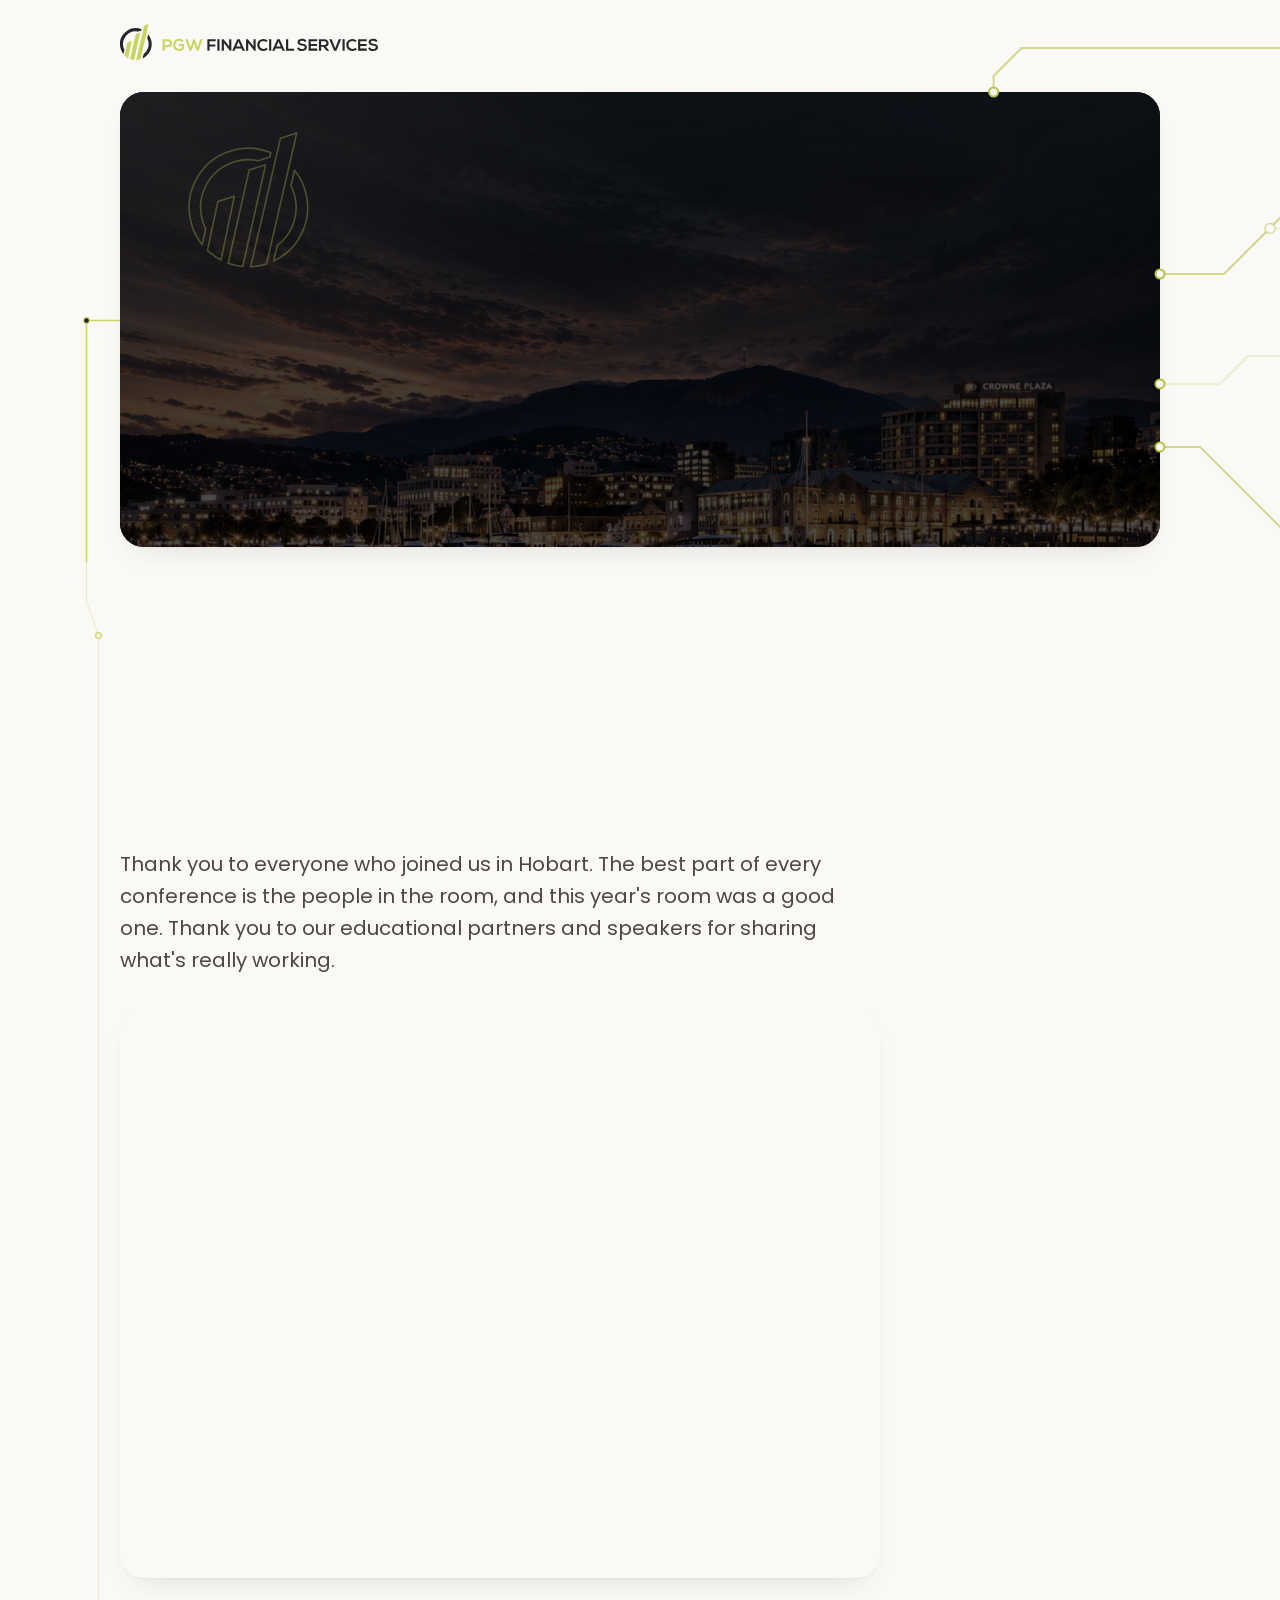
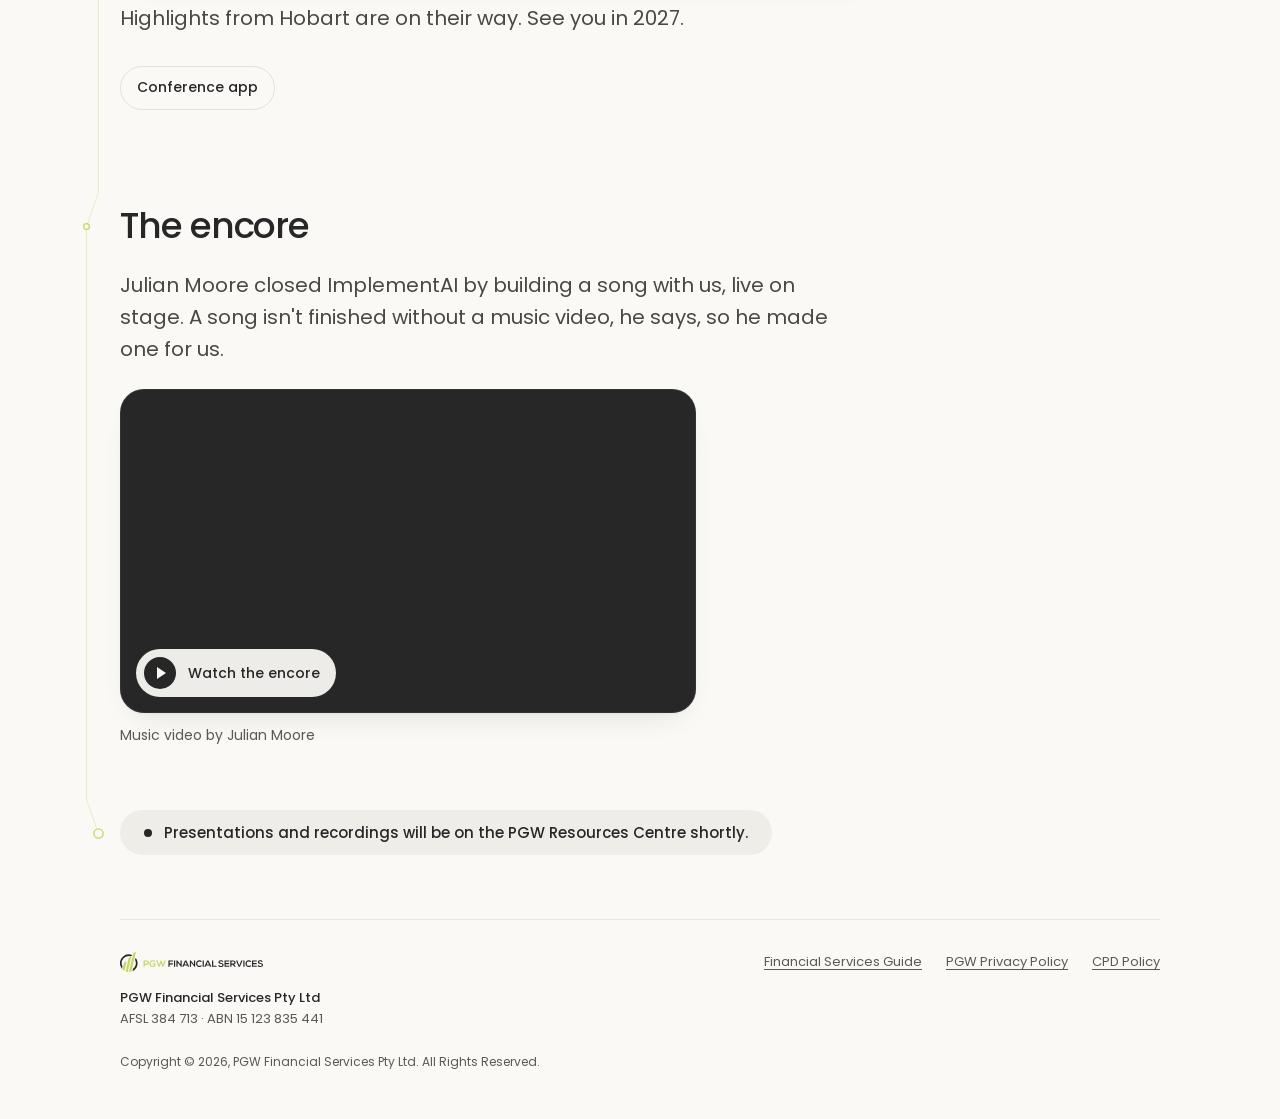
<file: index.html>
<!doctype html>
<html lang="en-AU">
<head>
<meta charset="utf-8">
<meta name="viewport" content="width=device-width, initial-scale=1">
<!-- Security (spec §10.1). GitHub Pages cannot send headers, so the policy rides in meta tags. It allows ONLY what the
     page uses: our own files; the app's origin (its data module, partner logos, speaker photos); YouTube's poster
     images; and the two tap-to-load frames (the trailer on youtube-nocookie, the venue map on Google Maps).
     No inline script anywhere (no 'unsafe-inline'). Fonts are self-hosted, so no Google host appears before a tap.
     ⚠ frame-ancestors is ignored in a meta tag, so framing cannot be refused on Pages (spec §10.1 item 2: accepted). -->
<meta http-equiv="Content-Security-Policy" content="default-src 'self'; script-src 'self' https://app.pgwconference.com.au; style-src 'self'; img-src 'self' https://app.pgwconference.com.au https://i.ytimg.com; font-src 'self'; media-src 'self'; connect-src 'self' https://app.pgwconference.com.au; frame-src https://www.youtube-nocookie.com https://www.google.com; object-src 'none'; base-uri 'self'; form-action 'none'">
<meta name="referrer" content="strict-origin-when-cross-origin">
<!-- skin:head — stamped from skin/2026.js by build/tools/gen_skin.py. Static on purpose: scrapers and crawlers do not run JS. -->
<title>ImplementAI 2026 · PGW National Conference</title>
<meta name="description" content="29–30 October · Hobart">
<meta property="og:title" content="ImplementAI 2026 · PGW National Conference">
<meta property="og:description" content="29–30 October · Hobart">
<meta property="og:image" content="https://pgwconference.com.au/img/og-1200x630.jpg">
<meta property="og:url" content="https://pgwconference.com.au/">
<meta name="twitter:card" content="summary_large_image">
<!-- /skin:head -->
<link rel="icon" type="image/svg+xml" href="img/favicon.svg">
<link rel="stylesheet" href="css/fonts.css">
<link rel="stylesheet" href="css/base.css">
<link rel="stylesheet" href="css/screen.css">
<link rel="stylesheet" href="css/landing.css">
<link rel="stylesheet" href="css/flair.css">
<script src="js/head.js"></script>
<script type="module" src="js/main.js"></script>
</head>
<body>
<!-- skin:gate — the gate screen (spec §5.20), stamped by gen_skin.py ONLY while skin.gate is true. Static, so it shows without JS. -->
<!-- /skin:gate -->
<!-- skin:noscript — without JavaScript (and only when ungated): the text title on charcoal (spec §5.13). Stamped by gen_skin.py. -->
<noscript><div class="screen-dark"><header class="screen-top wrap"><img class="screen-logo" src="img/logo-white.svg" alt="PGW" width="186" height="26"></header><main class="screen-main screen-words"><p class="eyebrow">PGW National Conference 2026</p><h1 class="screen-h">ImplementAI<br>2026</h1></main></div></noscript>
<!-- /skin:noscript -->
<!--
  PGW shell. The page lives in the <template> below and is NOT in the document until js/main.js mounts it: after the
  gate opens (spec §2.6: "the page beneath renders only after unlock"), or at once when the skin has gate: false.
  Every section is present in the template; main.js removes the ones the current state does not show (spec §2.4)
  and fills every word from skin/2026.js. App links are CREATED by script only when appOpen is true: there is no
  app link in this markup, hidden or otherwise (spec §9).
-->
<template id="shell">
  <!-- ===== THE LOAD-IN (spec §5.13): full-screen charcoal, the title sequence, the top bar, the hero words ===== -->
  <section class="loadin" data-section="loadin" aria-labelledby="hero-h">
    <div class="loadin-frame">
      <img class="loadin-still" alt="" decoding="async" data-slot="still">
      <!-- No autoplay attribute: js/loadin.js adds the sources and starts it, never under reduced motion. Silent, always. -->
      <video class="loadin-film" muted playsinline preload="auto" aria-hidden="true" tabindex="-1" data-slot="film"></video>
      <span class="po-line" aria-hidden="true"></span>
      <div class="wrap loadin-in">
        <header class="top top--dark">
          <img class="logo" src="img/logo-white.svg" alt="PGW" width="186" height="26">
          <div data-slot="topbar-app"></div>
        </header>
        <div class="loadin-words" data-slot="words">
          <div class="motif" data-slot="motif"></div>
          <p class="eyebrow" data-text="heroEyebrow"></p>
          <h1 id="hero-h"><span data-text="title.lead"></span><span class="ai" data-text="title.mark"></span><br><span class="year" data-text="title.year"></span></h1>
          <p class="when" data-slot="when"></p>
          <p class="tagline" data-slot="tagline"></p>
        </div>
      </div>
    </div>
    <!-- THE PINNED FOOT: outside the clipped frame, so the pull-back can never slice it. -->
    <div class="loadin-foot wrap" data-slot="foot">
      <a class="cue" href="#monitor" data-text="loadin.scroll"></a>
      <button class="film-ctl" type="button" data-slot="film-ctl" hidden></button>
    </div>
  </section>

  <div class="page" id="page">
    <!-- WRAPPED only: the plain top bar on paper, logo only (spec §2.4). -->
    <div class="wrap" data-section="topbar-wrapped">
      <header class="top"><img class="logo" src="img/logo-base.svg" alt="PGW" width="186" height="26"></header>
    </div>

    <!-- WRAPPED only: THE HERO WINDOW (spec §5.9b), a window onto Hobart at dusk where the PGW mark powers on. The trace's first
         node (§5.15): the power lead enters its left edge. The markup is the END state (full-brightness image, filled mark);
         js/flair.js adds the unpowered classes. The alt is filled from the skin (copy.wrappedFlair.heroAlt), never typed here. -->
    <div class="wrap" data-section="hero-wrapped">
      <figure class="whero" data-node>
        <div class="whero-win">
          <img class="whero-img" src="img/hobart-2000.jpg" srcset="img/hobart-1000.jpg 1000w, img/hobart-2000.jpg 2000w"
               sizes="(min-width: 1120px) 1040px, calc(100vw - 40px)" width="1920" height="1080" decoding="async" data-alt="wrappedFlair.heroAlt">
          <div class="whero-veil"></div>
            <!-- The PGW mark: the awards deck's svg.mark (ceremony.html, viewBox 0 0 622.2 630.1), its four d values copied by script,
                 never redrawn. Drawn twice: the OUTLINE copy (the unpowered look) and the FILLED copy; then the paper dash for the ring. -->
            <svg class="whero-mark" viewBox="0 0 622.2 630.1" aria-hidden="true" focusable="false">
              <g class="outline">
                <path class="ring" d="M46.82 435.66 C57.66 469.68 74.43 500.16 95.59 526.36 L111.59 451.40 C106.48 441.17 102.05 430.44 98.47 419.20 C60.74 300.73 126.19 174.09 244.67 136.35 C282.90 124.17 321.96 122.77 358.62 130.41 L413.55 112.91 L418.36 92.19 C359.90 68.33 293.08 64.04 228.21 84.70 C81.21 131.52 0.00 288.65 46.82 435.66 M448.69 530.58 C522.80 474.62 557.31 376.05 527.52 282.54 C523.76 270.73 519.09 259.46 513.65 248.76 L530.52 175.55 C551.63 201.72 568.35 232.13 579.17 266.09 C622.24 401.30 556.98 545.08 431.83 603.71 L448.69 530.58"/>
                <path class="bar b0" d="M120.03 552.92 L169.17 322.67 L246.65 297.99 L183.75 598.51 C160.58 586.42 139.09 571.10 120.03 552.92"/>
                <path class="bar b1" d="M286.31 629.00 L393.95 150.06 L316.47 174.74 L217.86 613.52 C239.79 621.48 262.78 626.73 286.31 629.00"/>
                <path class="bar b2" d="M398.60 616.77 L540.78 0.00 L464.33 24.35 L323.74 630.07 C348.33 629.11 373.19 624.88 397.78 617.04 C398.06 616.96 398.33 616.86 398.60 616.77"/>
              </g>
              <g class="fill glow">
                <path class="ring" d="M46.82 435.66 C57.66 469.68 74.43 500.16 95.59 526.36 L111.59 451.40 C106.48 441.17 102.05 430.44 98.47 419.20 C60.74 300.73 126.19 174.09 244.67 136.35 C282.90 124.17 321.96 122.77 358.62 130.41 L413.55 112.91 L418.36 92.19 C359.90 68.33 293.08 64.04 228.21 84.70 C81.21 131.52 0.00 288.65 46.82 435.66 M448.69 530.58 C522.80 474.62 557.31 376.05 527.52 282.54 C523.76 270.73 519.09 259.46 513.65 248.76 L530.52 175.55 C551.63 201.72 568.35 232.13 579.17 266.09 C622.24 401.30 556.98 545.08 431.83 603.71 L448.69 530.58"/>
                <path class="bar b0" d="M120.03 552.92 L169.17 322.67 L246.65 297.99 L183.75 598.51 C160.58 586.42 139.09 571.10 120.03 552.92"/>
                <path class="bar b1" d="M286.31 629.00 L393.95 150.06 L316.47 174.74 L217.86 613.52 C239.79 621.48 262.78 626.73 286.31 629.00"/>
                <path class="bar b2" d="M398.60 616.77 L540.78 0.00 L464.33 24.35 L323.74 630.07 C348.33 629.11 373.19 624.88 397.78 617.04 C398.06 616.96 398.33 616.86 398.60 616.77"/>
              </g>
              <path class="run" pathLength="100" d="M46.82 435.66 C57.66 469.68 74.43 500.16 95.59 526.36 L111.59 451.40 C106.48 441.17 102.05 430.44 98.47 419.20 C60.74 300.73 126.19 174.09 244.67 136.35 C282.90 124.17 321.96 122.77 358.62 130.41 L413.55 112.91 L418.36 92.19 C359.90 68.33 293.08 64.04 228.21 84.70 C81.21 131.52 0.00 288.65 46.82 435.66 M448.69 530.58 C522.80 474.62 557.31 376.05 527.52 282.54 C523.76 270.73 519.09 259.46 513.65 248.76 L530.52 175.55 C551.63 201.72 568.35 232.13 579.17 266.09 C622.24 401.30 556.98 545.08 431.83 603.71 L448.69 530.58"/>
            </svg>
        </div>
      </figure>
    </div>

    <main>
      <!-- ===== WRAPPED: the holding page's wrap block (spec §5.9) ===== -->
      <section class="wrapblock wrap" data-section="wrap" aria-labelledby="wrap-h" data-node>
        <p class="eyebrow" data-text="wrap.eyebrow"></p>
        <h1 class="wrap-h" id="wrap-h" data-slot="wrap-headline"></h1>
        <p class="wrap-p" data-text="wrap.thanks"></p>
        <!-- The crew photo (spec §5.9c): Johnny's photo from the Mustique cruise, after the thanks, before the V1/V2 line. No caption. -->
        <figure class="wcrew">
          <img src="img/cruise-1600.jpg" srcset="img/cruise-800.jpg 800w, img/cruise-1600.jpg 1600w" sizes="(min-width: 900px) 760px, calc(100vw - 40px)"
               width="1600" height="1200" loading="lazy" decoding="async" data-alt="wrappedFlair.crewAlt">
        </figure>
        <div data-slot="wrap-close"></div>
        <div class="wrap-action" data-slot="wrap-app"></div>
      </section>

      <!-- ===== WRAPPED: the encore (spec §5.9a), AFTER the whole wrap block, never inside it. Removed when encoreVideo is empty. ===== -->
      <section class="encore wrap" data-section="encore" aria-labelledby="encore-h" data-node>
        <h2 class="h" id="encore-h" data-text="encore.heading" data-anchor></h2>
        <p class="wrap-p" data-text="encore.line"></p>
        <div data-slot="encore-card"></div>
        <p class="encore-credit" data-slot="encore-credit"></p>
      </section>

      <!-- ===== THE MONITOR (spec §5.14): trailer + countdown in one charcoal card. The trace's first node. ===== -->
      <div class="wrap" data-section="monitor">
        <div class="monitor rv" id="monitor" data-node>
          <div class="monitor-screen">
            <div data-slot="trailer"></div>
            <div class="countdown" data-slot="countdown"></div>
          </div>
        </div>
      </div>

      <!-- ===== THE ACTION (spec §2.3 B), directly under the monitor ===== -->
      <div class="wrap action" data-section="action" data-slot="action"></div>

      <!-- ===== INTRO: the group photo + the three locked paragraphs (spec §5.5) ===== -->
      <section class="s intro-s wrap rv" data-section="intro" aria-labelledby="intro-open">
        <figure class="photos">
          <div class="ph-frame">
            <img class="ph-main" src="img/group-1200.jpg"
                 srcset="img/group-800.jpg 800w, img/group-1200.jpg 1200w, img/group-2000.jpg 2000w"
                 sizes="(min-width: 1120px) 1040px, (min-width: 900px) calc(100vw - 80px), calc(100vw - 40px)"
                 width="2000" height="1125" decoding="async" data-alt="photo.alt">
          </div>
          <figcaption data-text="photo.caption"></figcaption>
        </figure>
        <div class="intro" data-slot="intro"></div>
      </section>

      <!-- ===== WHAT'S PLANNED: greige band, a real full-width element (spec §3 item 5) ===== -->
      <div class="band band--greige" data-section="plan">
        <section class="s wrap rv" aria-labelledby="plan-h" data-node>
          <p class="eyebrow" data-text="labels.planEyebrow"></p>
          <h2 class="h" id="plan-h" data-text="labels.planHeading"></h2>
          <div data-slot="days"></div>
          <p class="cpd" data-slot="cpd"></p>
        </section>
      </div>

      <!-- ===== WHERE (spec §3 item 6) ===== -->
      <section class="s wrap rv" data-section="where" aria-labelledby="where-eyebrow" data-node>
        <p class="eyebrow" id="where-eyebrow" data-text="labels.whereEyebrow"></p>
        <div class="venue" data-slot="venue"></div>
      </section>

      <!-- ===== WHAT TO WEAR (spec §3 item 7, §5.18): rendered only while skin.whatToWear has cards (spec §6.3) ===== -->
      <section class="s wrap rv" data-section="bring" aria-labelledby="bring-h" data-node>
        <p class="eyebrow" data-text="labels.bringEyebrow"></p>
        <h2 class="h" id="bring-h" data-text="labels.bringHeading"></h2>
        <div class="wear" data-slot="bring"></div>
      </section>

      <!-- ===== EDUCATIONAL PARTNERS: charcoal band, a real full-width element (spec §5.7) ===== -->
      <div class="band band--dark" data-section="partners">
        <section class="s wrap rv" aria-labelledby="part-h" data-slot="partners" data-node>
          <p class="eyebrow" data-text="labels.partnersEyebrow"></p>
          <h2 class="h" id="part-h" data-text="labels.partnersHeading"></h2>
        </section>
      </div>

      <!-- ===== SPEAKERS (spec §5.16): keynotes and spotlight, then partner speakers ===== -->
      <section class="s wrap rv rv-rows" data-section="speakers" aria-labelledby="spk-h" data-node>
        <p class="eyebrow" data-text="labels.speakersEyebrow"></p>
        <h2 class="h" id="spk-h" data-text="labels.speakersHeading"></h2>
        <div data-slot="speakers"></div>
      </section>

      <!-- ===== QUESTIONS? (spec §5.8) ===== -->
      <section class="s wrap rv" data-section="questions" aria-labelledby="q-eyebrow" data-node>
        <p class="eyebrow" id="q-eyebrow" data-text="labels.questionsEyebrow"></p>
        <div class="questions" data-slot="contacts"></div>
      </section>

      <!-- ===== THE DOOR (spec §5.17): the app action again, where the trace ends. Same words, no new copy. ===== -->
      <div class="wrap door rv" data-section="door" data-slot="door" data-node data-end></div>

      <!-- ===== WRAPPED: the resources line (spec §5.9d), the last word and the trace's terminal. The §5.2 pending line: a status,
           not a link, not focusable. Removed (not hidden) when materialsLinked is true; the terminal then moves to partners. ===== -->
      <div class="wrap wnext" data-section="resources" data-node data-end>
        <p class="pending" data-anchor><span data-text="wrappedFlair.resources"></span></p>
      </div>
    </main>

    <!-- ===== FOOTER (spec §5.10) ===== -->
    <div class="wrap">
      <footer class="foot" data-section="footer">
        <div class="foot-row">
          <div class="lic">
            <img class="logo" src="img/logo-base.svg" alt="PGW" width="143" height="20">
            <strong data-text="footer.name"></strong>
            <span data-slot="licence-numbers"></span>
          </div>
          <nav class="policies" aria-label="PGW policies" data-slot="policies"></nav>
        </div>
        <p class="copy" data-text="footer.copyright"></p>
      </footer>
    </div>
  </div>
</template>
</body>
</html>
</file>
<file: css/fonts.css>
/* Self-hosted fonts (spec §10.1 item 6). Generated by build/tools/fetch_fonts.py from Google Fonts' own CSS:
   the same faces, weights and unicode-range subsets the page loaded from Google before. Licences: fonts/OFL-*.txt. */
/* JetBrains Mono 400 · latin-ext */
@font-face { font-family: 'JetBrains Mono'; font-style: normal; font-weight: 400; font-display: swap; src: url(/fonts/jetbrains-mono-latin-ext.woff2) format('woff2'); unicode-range: U+0100-02BA, U+02BD-02C5, U+02C7-02CC, U+02CE-02D7, U+02DD-02FF, U+0304, U+0308, U+0329, U+1D00-1DBF, U+1E00-1E9F, U+1EF2-1EFF, U+2020, U+20A0-20AB, U+20AD-20C4, U+2113, U+2C60-2C7F, U+A720-A7FF; }
/* JetBrains Mono 400 · latin */
@font-face { font-family: 'JetBrains Mono'; font-style: normal; font-weight: 400; font-display: swap; src: url(/fonts/jetbrains-mono-latin.woff2) format('woff2'); unicode-range: U+0000-00FF, U+0131, U+0152-0153, U+02BB-02BC, U+02C6, U+02DA, U+02DC, U+0304, U+0308, U+0329, U+2000-206F, U+20AC, U+2122, U+2191, U+2193, U+2212, U+2215, U+FEFF, U+FFFD; }
/* JetBrains Mono 500 · latin-ext */
@font-face { font-family: 'JetBrains Mono'; font-style: normal; font-weight: 500; font-display: swap; src: url(/fonts/jetbrains-mono-latin-ext.woff2) format('woff2'); unicode-range: U+0100-02BA, U+02BD-02C5, U+02C7-02CC, U+02CE-02D7, U+02DD-02FF, U+0304, U+0308, U+0329, U+1D00-1DBF, U+1E00-1E9F, U+1EF2-1EFF, U+2020, U+20A0-20AB, U+20AD-20C4, U+2113, U+2C60-2C7F, U+A720-A7FF; }
/* JetBrains Mono 500 · latin */
@font-face { font-family: 'JetBrains Mono'; font-style: normal; font-weight: 500; font-display: swap; src: url(/fonts/jetbrains-mono-latin.woff2) format('woff2'); unicode-range: U+0000-00FF, U+0131, U+0152-0153, U+02BB-02BC, U+02C6, U+02DA, U+02DC, U+0304, U+0308, U+0329, U+2000-206F, U+20AC, U+2122, U+2191, U+2193, U+2212, U+2215, U+FEFF, U+FFFD; }
/* Poppins 300 · latin-ext */
@font-face { font-family: 'Poppins'; font-style: normal; font-weight: 300; font-display: swap; src: url(/fonts/poppins-300-latin-ext.woff2) format('woff2'); unicode-range: U+0100-02BA, U+02BD-02C5, U+02C7-02CC, U+02CE-02D7, U+02DD-02FF, U+0304, U+0308, U+0329, U+1D00-1DBF, U+1E00-1E9F, U+1EF2-1EFF, U+2020, U+20A0-20AB, U+20AD-20C4, U+2113, U+2C60-2C7F, U+A720-A7FF; }
/* Poppins 300 · latin */
@font-face { font-family: 'Poppins'; font-style: normal; font-weight: 300; font-display: swap; src: url(/fonts/poppins-300-latin.woff2) format('woff2'); unicode-range: U+0000-00FF, U+0131, U+0152-0153, U+02BB-02BC, U+02C6, U+02DA, U+02DC, U+0304, U+0308, U+0329, U+2000-206F, U+20AC, U+2122, U+2191, U+2193, U+2212, U+2215, U+FEFF, U+FFFD; }
/* Poppins 400 · latin-ext */
@font-face { font-family: 'Poppins'; font-style: normal; font-weight: 400; font-display: swap; src: url(/fonts/poppins-400-latin-ext.woff2) format('woff2'); unicode-range: U+0100-02BA, U+02BD-02C5, U+02C7-02CC, U+02CE-02D7, U+02DD-02FF, U+0304, U+0308, U+0329, U+1D00-1DBF, U+1E00-1E9F, U+1EF2-1EFF, U+2020, U+20A0-20AB, U+20AD-20C4, U+2113, U+2C60-2C7F, U+A720-A7FF; }
/* Poppins 400 · latin */
@font-face { font-family: 'Poppins'; font-style: normal; font-weight: 400; font-display: swap; src: url(/fonts/poppins-400-latin.woff2) format('woff2'); unicode-range: U+0000-00FF, U+0131, U+0152-0153, U+02BB-02BC, U+02C6, U+02DA, U+02DC, U+0304, U+0308, U+0329, U+2000-206F, U+20AC, U+2122, U+2191, U+2193, U+2212, U+2215, U+FEFF, U+FFFD; }
/* Poppins 500 · latin-ext */
@font-face { font-family: 'Poppins'; font-style: normal; font-weight: 500; font-display: swap; src: url(/fonts/poppins-500-latin-ext.woff2) format('woff2'); unicode-range: U+0100-02BA, U+02BD-02C5, U+02C7-02CC, U+02CE-02D7, U+02DD-02FF, U+0304, U+0308, U+0329, U+1D00-1DBF, U+1E00-1E9F, U+1EF2-1EFF, U+2020, U+20A0-20AB, U+20AD-20C4, U+2113, U+2C60-2C7F, U+A720-A7FF; }
/* Poppins 500 · latin */
@font-face { font-family: 'Poppins'; font-style: normal; font-weight: 500; font-display: swap; src: url(/fonts/poppins-500-latin.woff2) format('woff2'); unicode-range: U+0000-00FF, U+0131, U+0152-0153, U+02BB-02BC, U+02C6, U+02DA, U+02DC, U+0304, U+0308, U+0329, U+2000-206F, U+20AC, U+2122, U+2191, U+2193, U+2212, U+2215, U+FEFF, U+FFFD; }
/* Poppins 600 · latin-ext */
@font-face { font-family: 'Poppins'; font-style: normal; font-weight: 600; font-display: swap; src: url(/fonts/poppins-600-latin-ext.woff2) format('woff2'); unicode-range: U+0100-02BA, U+02BD-02C5, U+02C7-02CC, U+02CE-02D7, U+02DD-02FF, U+0304, U+0308, U+0329, U+1D00-1DBF, U+1E00-1E9F, U+1EF2-1EFF, U+2020, U+20A0-20AB, U+20AD-20C4, U+2113, U+2C60-2C7F, U+A720-A7FF; }
/* Poppins 600 · latin */
@font-face { font-family: 'Poppins'; font-style: normal; font-weight: 600; font-display: swap; src: url(/fonts/poppins-600-latin.woff2) format('woff2'); unicode-range: U+0000-00FF, U+0131, U+0152-0153, U+02BB-02BC, U+02C6, U+02DA, U+02DC, U+0304, U+0308, U+0329, U+2000-206F, U+20AC, U+2122, U+2191, U+2193, U+2212, U+2215, U+FEFF, U+FFFD; }
</file>
<file: css/base.css>
/* PGW conference site: the shared base. Tokens are the app's own (spec §4, locked; identity v2 changes NO token).
   Shared by the landing page, the gate screen and the 404. Spacing uses ONLY the 8px scale (spec §4.3). */

:root {
  --lime: #c8d562; --lime-deep: #b4c24a; --lime-ink: #676f25;
  --ink: #272728; --ink-soft: #4a4744; --grey: #5c5853;
  --paper: #faf9f6; --card: #ffffff; --greige: #efede8; --greige-line: #e4e1da;
  --hair: rgba(39,39,40,.07); --on-dark-2: #a8a49c;
  --radius: 24px; --radius-sm: 18px;
  /* Elevation by ROLE (spec §4.3): one shadow per role, never one per component. */
  --shadow-raised: 0 1px 2px rgba(39,39,40,.04), 0 14px 32px -18px rgba(39,39,40,.18);
  --shadow-lifted: 0 2px 4px rgba(39,39,40,.05), 0 24px 48px -20px rgba(39,39,40,.26);
  --shadow-lime: 0 1px 0 rgba(39,39,40,.08), 0 10px 24px -12px rgba(103,111,37,.55);
  --font: 'Poppins', ui-sans-serif, system-ui, sans-serif;
  --mono: 'JetBrains Mono', ui-monospace, monospace;
  --settle: cubic-bezier(0.22, 1, 0.36, 1);
}

*, *::before, *::after { box-sizing: border-box; }
* { margin: 0; }
/* ⛔ No sideways scroll at any width (spec §8). Bands are real elements; this clip on the ROOT is the second wall. */
/* `hidden` first: Safari before iOS 16 ignores `clip` and falls back to it (Wren N-2). */
html { overflow-x: hidden; overflow-x: clip; -webkit-text-size-adjust: 100%; }
body { background: var(--paper); color: var(--ink); font-family: var(--font); font-weight: 400; line-height: 1.55; }
a { color: inherit; text-underline-offset: 3px; }
img { max-width: 100%; }
a:focus-visible, button:focus-visible, input:focus-visible, .pill:focus-visible { outline: 2px solid var(--ink); outline-offset: 3px; }
[hidden] { display: none !important; }   /* our display rules must never beat the browser's own [hidden] (seen in mock v8) */

.wrap { max-width: 1120px; margin: 0 auto; padding-left: 20px; padding-right: 20px; }
@media (min-width: 900px) { .wrap { padding-left: 40px; padding-right: 40px; } }

/* The `//` tell: mono labels */
.eyebrow { font: 400 11px/1.4 var(--mono); letter-spacing: .13em; text-transform: uppercase; color: var(--grey); }
.eyebrow::before { content: '// '; }

/* ---------- pills (spec §5.1) ---------- */
.pill { display: inline-flex; align-items: center; gap: 8px; min-height: 44px; border-radius: 999px; font: 500 15px/1.2 var(--font); text-decoration: none; cursor: pointer;
  transition: background-color .2s, transform .2s var(--settle), box-shadow .2s; }
.pill--lime { background: var(--lime); color: var(--ink); padding: 16px 24px; box-shadow: var(--shadow-lime); border: 0; }
.pill--lime:hover { background: var(--lime-deep); transform: translateY(-1px); }
.pill--quiet { background: transparent; color: var(--ink); border: 1px solid var(--greige-line); padding: 8px 16px; font-size: 14px; }
.pill--quiet:hover { background: var(--greige); }

.sr { position: absolute; width: 1px; height: 1px; overflow: hidden; clip: rect(0 0 0 0); white-space: nowrap; }

@media (prefers-reduced-motion: reduce) {
  .pill { transition: none; }
  .pill--lime:hover { transform: none; }
}
</file>
<file: css/screen.css>
/* The site's two companion screens: the 404 (spec §5.19, THE BROKEN CIRCUIT) and the gate (spec §5.20, THE CIRCUIT
   THAT WAITS). Same family: charcoal ground, the white logo, one circuit board drawn edge to edge. */

.screen-dark { min-height: 100vh; min-height: 100svh; background: var(--ink); color: var(--paper);
  display: grid; grid-template-rows: auto 1fr auto; }
.screen-dark a:focus-visible, .screen-dark button:focus-visible, .screen-dark input:focus-visible { outline-color: var(--lime); }
/* A grid item with auto margins shrinks to its content and centres: the top bar and the footer must span the column. */
.screen-dark > .wrap { width: 100%; }
.screen-top { padding-top: 24px; padding-bottom: 24px; }
.screen-logo { height: 26px; width: auto; display: block; }
@media (min-width: 900px) { .screen-logo { height: 36px; } }
.screen-main { align-self: center; padding: 24px 0 48px; }
.screen-words { text-align: center; margin-top: 8px; padding: 0 20px; }
.screen-dark .eyebrow { color: var(--on-dark-2); }
.screen-h { margin-top: 12px; font-size: clamp(32px, 5vw, 48px); line-height: 1.1; letter-spacing: -.03em; font-weight: 600; text-wrap: balance; }
.screen-line { margin: 16px auto 0; max-width: 32em; color: var(--on-dark-2); font-size: 16px; text-wrap: balance; }
.screen-words .pill { margin-top: 32px; }
.screen-foot { padding-top: 24px; padding-bottom: 32px; font-size: 12px; color: var(--on-dark-2); border-top: 1px solid rgba(250,249,246,.08); }

/* ---------- the circuit: one drawing, cropped to its middle on narrow screens (slice), so the gap keeps its size ---------- */
.circuit { display: block; width: 100%; height: 200px; }
@media (min-width: 900px) { .circuit { height: 260px; } }
.circuit .t { fill: none; stroke: var(--lime); stroke-width: 2; stroke-linecap: round; stroke-linejoin: round; }
.circuit .dim { stroke-opacity: .22; }
.circuit .live { stroke-opacity: .9; }
.circuit .via { fill: var(--ink); stroke: var(--lime); stroke-width: 2; }
.circuit .via.dim { stroke-opacity: .22; }
.circuit .pad { fill: var(--lime); }
.circuit .pad.dead { fill: var(--ink); stroke: var(--lime); stroke-width: 2; stroke-opacity: .3; }
.circuit .code { font: 500 72px/1 var(--mono); fill: var(--paper); letter-spacing: -.02em; }
/* The signal: a short bright dash runs the live trace to the pad, then the pad sparks and nothing gets across. */
.circuit .pulse { fill: none; stroke: var(--paper); stroke-width: 3; stroke-linecap: round; stroke-dasharray: 6 100; stroke-dashoffset: 106; opacity: 0; }
.circuit .spark { fill: var(--lime); transform-box: fill-box; transform-origin: center; opacity: 0; }
.circuit--404 .pulse { animation: run 3.2s var(--settle) infinite; }
.circuit--404 .spark { animation: spark 3.2s ease-out infinite; }
.circuit .spark:nth-of-type(2) { animation-delay: .06s; } .circuit .spark:nth-of-type(3) { animation-delay: .12s; }
@keyframes run { 0% { stroke-dashoffset: 106; opacity: 1 } 55% { stroke-dashoffset: 6; opacity: 1 } 60%, 100% { stroke-dashoffset: 6; opacity: 0 } }
@keyframes spark { 0%, 54% { opacity: 0; transform: scale(.4) } 58% { opacity: 1; transform: scale(1) } 75%, 100% { opacity: 0; transform: scale(1.6) } }

/* ---------- the gate (spec §5.20) ---------- */
/* Fixed over everything, so the page can mount beneath it while it fades (no paper flash between the two screens). */
.gate { position: fixed; inset: 0; z-index: 50; overflow-y: auto; }
/* Unpowered at rest: the left trace dim, both pads dead, the gap holding only the password block. */
.gate-form { display: grid; }
.gate-stage { position: relative; order: 1; }
.gate-form .screen-h { order: 2; text-align: center; padding: 0 20px; margin-top: 24px; }
.gate-msg { order: 3; min-height: 1.6em; margin-top: 12px; text-align: center; padding: 0 20px; color: var(--on-dark-2); font-size: 15px; }
/* The password block sits IN THE GAP, its input centred on the trace's line. The gap between the pads is 244 board
   units; the board scales by max(width/1200, height/260): 0.77 on phones (gap 188px), 1 or more from 900px (244px+). */
/* translate Y = −(label 16 + gap 8 + half the input 22): the input's centre lands on the trace's line (y 130 of 260). */
.gate-row { position: absolute; left: 50%; top: 50%; width: 176px; transform: translate(-50%, -46px);
  display: grid; justify-items: center; gap: 8px; }
@media (min-width: 900px) { .gate-row { width: 228px; } }
.gate-label { justify-self: stretch; font: 500 11px/16px var(--mono); letter-spacing: .13em; text-transform: uppercase; color: var(--on-dark-2); }
.gate-input { width: 100%; height: 44px; padding: 0 4px; background: transparent; color: var(--paper); border: 0; border-bottom: 1px solid rgba(250,249,246,.28);
  border-radius: 0; font: 500 16px/1 var(--mono); letter-spacing: .04em; }
/* Focus is the underline turning lime and thickening (lime on ink 9.35:1), not a box round a field that is all underline. */
.gate-input:focus, .gate-input:focus-visible { outline: none; border-bottom: 2px solid var(--lime); }
.gate-btn { margin-top: 4px; }
/* Wrong password: the 404's pulse runs to the pad and sparks, once per attempt (js/gate.js re-adds the class). */
.gate.is-wrong .pulse { animation: run 1.6s var(--settle) both; }
.gate.is-wrong .spark { animation: spark 1.6s ease-out both; }
/* Right password: the left trace powers up left to right and STAYS lit, a lime line bridges the gap, the far traces
   light in sequence (600ms in all), then the screen fades and the load-in begins. */
.circuit .power, .circuit .bridge { fill: none; stroke: var(--lime); stroke-width: 2; stroke-linecap: round; stroke-dasharray: 100 100; stroke-dashoffset: 100; opacity: 0; }
.gate.is-open .power { opacity: .9; animation: drawin .26s cubic-bezier(.5, 0, .2, 1) forwards; }
.gate.is-open .near-pad { fill: var(--lime); stroke-opacity: 0; transition: fill .1s linear .26s, stroke-opacity .1s linear .26s; }
.gate.is-open .bridge { opacity: .9; animation: drawin .12s linear .26s forwards; }
.gate.is-open .far-pad { fill: var(--lime); stroke-opacity: 0; transition: fill .08s linear .38s, stroke-opacity .08s linear .38s; }
.gate.is-open .far { stroke-opacity: .9; transition: stroke-opacity .08s linear .4s; }
.gate.is-open .far2 { stroke-opacity: .9; transition: stroke-opacity .08s linear .46s; }
.gate.is-open .far3 { stroke-opacity: .9; transition: stroke-opacity .08s linear .52s; }
.gate.is-gone { opacity: 0; pointer-events: none; transition: opacity .4s var(--settle); }
/* Connected (Adam, 13 Oct): the password block steps away while the heading says so. */
.gate.is-open .gate-row { opacity: 0; visibility: hidden; transition: opacity .3s var(--settle), visibility 0s linear .3s; }
@keyframes drawin { to { stroke-dashoffset: 0; } }
/* js/head.js marks a tab whose session already holds the unlock, so the gate never flashes on a reload. */
html.gate-passed .gate { display: none; }

/* ⛔ Reduced motion (spec §8): the 404 and gate circuits are still. The gate swaps instantly. */
@media (prefers-reduced-motion: reduce) {
  .circuit .pulse, .circuit--404 .pulse, .gate.is-wrong .pulse { display: none; animation: none; }
  .circuit .spark, .circuit--404 .spark, .gate.is-wrong .spark { animation: none; opacity: 0; }
  .gate.is-open .power, .gate.is-open .bridge { animation: none; stroke-dashoffset: 0; }
  .gate.is-open *, .gate.is-gone { transition: none !important; }
}
</file>
<file: css/landing.css>
/* PGW conference landing: the page's own styles. Tokens, reset, pills and the eyebrow live in base.css.
   Spacing uses ONLY the 8px scale 8/12/16/24/32/48/64/96 (spec §4.3), not the mock's values. */

/* ---------- top bar ---------- */
.top { display: flex; flex-wrap: wrap; align-items: center; justify-content: space-between; gap: 12px 16px; padding: 24px 0; }
/* Logo size: Adam's override, 6 Oct. 26px is the most a 390px phone holds beside the app pill; 36px from 900px. */
.top .logo { height: 26px; width: auto; display: block; }
@media (min-width: 900px) { .top .logo { height: 36px; } }
.top .pill--quiet { font-size: 13px; }
/* On the load-in the pill is quiet, paper text on charcoal (spec §3 item 1). */
.top--dark .pill--quiet { color: var(--paper); border-color: rgba(250,249,246,.35); }
.top--dark .pill--quiet:hover { background: rgba(250,249,246,.12); }

/* ============ THE LOAD-IN (spec §5.13) ============ */
/* Full-bleed charcoal, outside .wrap (no -100vmax tricks: spec §8). */
.loadin { position: relative; height: 100vh; height: 100svh; min-height: 560px; background: var(--ink); color: var(--paper); }
.loadin-frame { position: absolute; inset: 0; overflow: hidden; isolation: isolate; background: var(--ink); }
.loadin :focus-visible { outline-color: var(--lime); }
/* The film and the still. Blend LIGHTEN onto --ink: the film's black becomes exactly --ink, so no darker stripe. */
.loadin-film, .loadin-still { position: absolute; z-index: -2; display: block; object-fit: cover; mix-blend-mode: lighten; pointer-events: none; }
.loadin-still { visibility: hidden; }
.loadin.is-still .loadin-still { visibility: visible; }
.loadin.is-still .loadin-film:not(.is-playing) { visibility: hidden; }
.loadin.film-failed .loadin-film, .loadin.film-failed .loadin-still { visibility: hidden; }
/* PHONES (portrait): the whole film width across the screen at top 31%, never cropped; top and bottom edges masked. */
@media (max-aspect-ratio: 1/1) {
  .loadin-film, .loadin-still { left: 0; right: 0; top: 31%; width: 100%; height: auto; aspect-ratio: 16 / 9;
    -webkit-mask-image: linear-gradient(180deg, transparent 0, #000 16%, #000 84%, transparent 100%);
    mask-image: linear-gradient(180deg, transparent 0, #000 16%, #000 84%, transparent 100%); }
}
/* WIDE (landscape): the whole 16:9 frame, never cropped, at most min(84vh, 100vw × 9/16) tall, centred.
   Edges fade left/right 6% and bottom from 88%. ⛔ The card's lettering ends at 80%: no fade may start above 84%. */
@media (min-aspect-ratio: 1/1) {
  .loadin-film, .loadin-still { top: 0; left: 50%; transform: translateX(-50%); height: min(84%, calc(100vw * 9 / 16)); width: auto; aspect-ratio: 16 / 9;
    -webkit-mask-image: linear-gradient(90deg, transparent 0, #000 6%, #000 94%, transparent 100%), linear-gradient(180deg, #000 88%, transparent 100%);
    -webkit-mask-composite: source-in;
    mask-image: linear-gradient(90deg, transparent 0, #000 6%, #000 94%, transparent 100%), linear-gradient(180deg, #000 88%, transparent 100%);
    mask-composite: intersect; }
}
.loadin-in { position: relative; height: 100%; display: grid; grid-template-rows: auto 1fr; padding-bottom: 72px; /* room for the pinned foot */ }
.loadin-words { align-self: end; position: relative; padding-bottom: 24px; }
.loadin .eyebrow { color: rgba(250,249,246,.78); }
.loadin h1 { color: var(--paper); }
.loadin .when { color: var(--paper); }
.loadin .when span, .loadin .tagline { color: rgba(250,249,246,.78); }
/* THE TITLE RULE. Default = film + words. "film only" is EARNED (js/loadin.js sets data-title="film" on .loadin only once
   the film actually plays on a wide screen): the card IS the title, so the eyebrow, mark and H1 step back (the H1 stays
   for screen readers and search). The date + tagline sit centred under the card, placed by measurement (js). */
.loadin[data-title="film"] .loadin-words { position: absolute; left: 0; right: 0; padding: 0 40px; text-align: center; }
.loadin[data-title="film"] .eyebrow, .loadin[data-title="film"] .motif { display: none; }
/* The words block is placed 40px under the card's lettering by measurement; the date line must not add its own 16px. */
.loadin[data-title="film"] .when { margin-top: 0; }
.loadin[data-title="film"] h1 { position: absolute; width: 1px; height: 1px; overflow: hidden; clip: rect(0 0 0 0); white-space: nowrap; }
/* The words (and the foot) arrive when the card lands, 10.5s in. Only the script adds .waiting. */
.loadin-words, .loadin-foot { transition: opacity .9s var(--settle), transform .9s var(--settle); }
.loadin.waiting .loadin-words, .loadin.waiting .loadin-foot { opacity: 0; transform: translateY(8px); }

/* THE PINNED FOOT: fixed to the bottom of the screen while any of the film is on screen, outside the clipped frame. */
.loadin-foot { position: fixed; z-index: 5; left: 0; right: 0; bottom: 0; display: flex; align-items: center; justify-content: space-between; gap: 16px; padding-bottom: 24px; }
.loadin-foot.is-gone { visibility: hidden; }
.cue { display: inline-flex; align-items: center; gap: 12px; min-height: 44px; font: 500 11px/1 var(--mono); letter-spacing: .13em; text-transform: uppercase;
  color: rgba(250,249,246,.78); text-decoration: none; transition: opacity .5s var(--settle); }
.cue::before { content: ''; width: 1px; height: 24px; background: linear-gradient(rgba(250,249,246,.78), transparent); }
.film-ctl { min-height: 44px; display: inline-flex; align-items: center; background: rgba(250,249,246,.1); color: var(--paper); border: 1px solid rgba(250,249,246,.24);
  border-radius: 999px; padding: 8px 16px; font: 500 12px/1 var(--mono); letter-spacing: .08em; text-transform: uppercase; cursor: pointer;
  transition: opacity .5s var(--settle), background-color .2s; }   /* the same .5s easing as the cue: the two fade as a mirror */
.film-ctl:hover { background: rgba(250,249,246,.18); }

/* POWER-ON (the first second): a 1px lime line draws across the centre, the screen opens from it, a faint glow passes. */
.po-line { position: absolute; z-index: 2; left: 0; right: 0; top: 50%; height: 1px; background: var(--lime); opacity: 0; pointer-events: none; }
html.po .po-line { animation: po-line .34s cubic-bezier(.5, 0, .2, 1) both, po-fade .95s linear both; }
html.po .loadin-frame { animation: po-open .52s var(--settle) .32s both, po-glow .9s linear .3s both; }
@keyframes po-line { from { transform: scaleX(0); opacity: 1; } to { transform: scaleX(1); opacity: 1; } }
@keyframes po-fade { 0%, 55% { opacity: 1; } 100% { opacity: 0; } }
@keyframes po-open { from { clip-path: inset(50% 0 50% 0); } to { clip-path: inset(0 0 0 0); } }
@keyframes po-glow { 0%, 100% { box-shadow: inset 0 0 0 0 rgba(200,213,98,0); } 40% { box-shadow: inset 0 0 120px -40px rgba(200,213,98,.28); } }

/* THE HOLD: scrolling is held on <html> (a body-level release never frees the viewport). ⛔ 4s CSS safety release
   in case the page script never runs on; js/loadin.js releases it at 2.5s, or on the first tap, click or key. */
html.hold { overflow-y: hidden; animation: hold-safety 0s linear 4s forwards; }
@keyframes hold-safety { to { overflow-y: auto; } }

/* ---------- hero words (now on the load-in) ---------- */
h1 { font-size: clamp(44px, 9vw, 92px); line-height: 1.08; letter-spacing: -.04em; font-weight: 600; margin-top: 16px; }
.ai { position: relative; z-index: 0; }
.ai::after { content: ''; position: absolute; z-index: -1; left: 0; right: 0; bottom: .1em; height: .24em; background: var(--lime); border-radius: 3px;
  transform-origin: left center; animation: draw .9s var(--settle) .35s both; }
.loadin.waiting .ai::after { animation: none; transform: scaleX(0); }
@keyframes draw { from { transform: scaleX(0); } to { transform: scaleX(1); } }
.when { margin-top: 16px; font-size: clamp(17px, 2.2vw, 21px); font-weight: 500; }
.when span { color: var(--grey); font-weight: 400; }
.tagline { margin-top: 8px; color: var(--grey); font-size: 16px; }
.helper { font: 400 12px/1.4 var(--mono); color: var(--grey); }

/* ⭐ Reversible call 1 — the pending line (spec §5.2). ALL of its style lives in this one block.
   A status, not a button: greige fill, no border, no shadow, no hover, no lift, default cursor, 8px INK dot. */
.pending { display: inline-flex; align-items: center; gap: 12px; padding: 12px 24px; border-radius: 999px;
  background: var(--greige); color: var(--ink); font: 500 15px/1.4 var(--font); cursor: default; border: 0; box-shadow: none; }
.pending::before { content: ''; flex: none; width: 8px; height: 8px; border-radius: 50%; background: var(--ink); }
.pending .nowrap { white-space: nowrap; }

/* Network motif (spec §5.11): beside the "2026" line, text-title mode only, placed BY MEASUREMENT (js/loadin.js sets
   left/top/width from the line boxes). Never under text. It breathes; no scroll drift (the pull-back is the motion). */
.motif { position: absolute; z-index: -1; pointer-events: none; }
.motif svg { display: block; width: 100%; height: auto; opacity: .85; }
.motif:not(.is-placed) { visibility: hidden; }
.motif circle { transform-box: fill-box; transform-origin: center; animation: breathe 5.2s var(--settle) infinite; }
.motif circle:nth-child(2) { animation-delay: -1.1s; } .motif circle:nth-child(3) { animation-delay: -2.3s; }
.motif circle:nth-child(4) { animation-delay: -3.4s; } .motif circle:nth-child(5) { animation-delay: -4.2s; }
@keyframes breathe { 0%, 100% { opacity: .55; transform: scale(1); } 50% { opacity: 1; transform: scale(1.35); } }

/* ============ THE PAGE beneath the load-in ============ */
.page { position: relative; }

/* ---------- THE MONITOR (spec §5.14): one charcoal card holding the trailer and the countdown ---------- */
.monitor { --pad: 10px; position: relative; isolation: isolate; margin-top: 32px; border-radius: var(--radius); padding: var(--pad); color: var(--paper);
  /* ⛔ Inner light never above .10. */
  background: radial-gradient(120% 90% at 85% 100%, rgba(200,213,98,.10), transparent 55%), var(--ink); box-shadow: var(--shadow-raised); }
.monitor :focus-visible { outline-color: var(--lime); }
@media (min-width: 900px) { .monitor { --pad: 14px; } }
.monitor-screen { display: grid; gap: var(--pad); }
@media (min-width: 900px) { .monitor-screen { grid-template-columns: 1.6fr 1fr; align-items: stretch; } }

/* Trailer (spec §5.4): radius 24 − the monitor's padding. */
.video { position: relative; }
.video-card, .video iframe { position: relative; display: block; width: 100%; aspect-ratio: 16 / 9; border-radius: var(--radius); overflow: hidden; background: var(--ink); border: 0; }
.monitor .video-card, .monitor .video iframe { border-radius: calc(var(--radius) - var(--pad)); }
.wrapblock .video-card, .wrapblock .video iframe { box-shadow: var(--shadow-raised); }
.video-card img { position: absolute; inset: 0; width: 100%; height: 100%; object-fit: cover; opacity: .78; }
.video-card::after { content: ''; position: absolute; inset: 0; pointer-events: none; border-radius: inherit;
  box-shadow: inset 0 0 0 1px rgba(250,249,246,.06); background: linear-gradient(180deg, transparent 55%, rgba(39,39,40,.35)); }
.play { position: absolute; z-index: 1; left: 16px; bottom: 16px; display: inline-flex; align-items: center; gap: 12px; min-height: 44px; border: 0; cursor: pointer;
  border-radius: 999px; background: rgba(250,249,246,.94); color: var(--ink); font: 500 14px/1 var(--font); padding: 8px 16px 8px 8px; }
.play.is-bare { padding: 8px; }
.play i { width: 32px; height: 32px; border-radius: 50%; background: var(--ink); display: grid; place-items: center; }
.play i::before { content: ''; border-left: 9px solid var(--paper); border-top: 6px solid transparent; border-bottom: 6px solid transparent; margin-left: 3px; }

/* Countdown (spec §5.3): inside the monitor, which is its ground. A column from 900px, a row under the trailer on phones. */
.countdown { display: flex; flex-direction: column; justify-content: center; gap: 16px; padding: 8px; }
@media (min-width: 900px) { .countdown { gap: 24px; padding: 16px; } }
.countdown .eyebrow { color: var(--on-dark-2); }
.tiles { display: grid; grid-template-columns: repeat(4, 1fr); gap: 8px; }
.tile { background: rgba(250,249,246,.06); border: 1px solid rgba(250,249,246,.08); border-radius: var(--radius-sm); padding: 12px 8px; text-align: center; }
.tile b { display: block; font: 500 clamp(26px, 4.4vw, 38px)/1 var(--mono); letter-spacing: -.02em; font-variant-numeric: tabular-nums; }
.tile span { display: block; margin-top: 8px; font: 400 10px/1 var(--mono); letter-spacing: .12em; text-transform: uppercase; color: var(--on-dark-2); }
.tile b.tick { animation: tick .35s var(--settle); }
@keyframes tick { from { opacity: .35; transform: translateY(-3px); } to { opacity: 1; transform: none; } }
.cd-label { font-size: 13px; color: var(--on-dark-2); }
.countdown.is-live { align-items: flex-start; }
.live-h { font-size: clamp(30px, 4vw, 40px); font-weight: 600; letter-spacing: -.03em; line-height: 1.1; display: flex; align-items: center; gap: 16px; }
.live-h::before { content: ''; flex: none; width: 12px; height: 12px; border-radius: 50%; background: var(--lime); box-shadow: 0 0 0 6px rgba(200,213,98,.18); }

/* THEATRE on play (spec §5.4): inside the monitor. "Close video ✕" sits top right inside it. */
.close-row { display: flex; justify-content: flex-end; margin-bottom: 12px; }
.monitor .close-video { color: var(--paper); border-color: rgba(250,249,246,.35); }
.monitor .close-video:hover { background: rgba(250,249,246,.12); }
.monitor .video { view-transition-name: pgw-trailer; }
.monitor .countdown { view-transition-name: pgw-countdown; }
.wrapblock .video { view-transition-name: pgw-highlights; }
::view-transition-group(*) { animation-duration: .65s; animation-timing-function: cubic-bezier(0.22, 1, 0.36, 1); }
@media (min-width: 900px) {
  /* One column; the trailer takes the full width, capped so it never outgrows the window. */
  .monitor.is-theatre .monitor-screen { grid-template-columns: 1fr; }
  .monitor.is-theatre .video { width: min(100%, calc(78vh * 16 / 9)); justify-self: center; }
  /* The countdown stays, tucked underneath as one slim row: label · four smaller tiles · the 08:30 line. */
  .monitor.is-theatre .countdown { flex-direction: row; flex-wrap: wrap; align-items: center; justify-content: space-between; gap: 16px 24px; padding: 8px 16px; }
  .monitor.is-theatre .tiles { grid-template-columns: repeat(4, 64px); }
  .monitor.is-theatre .tile { padding: 8px; }
  .monitor.is-theatre .tile b { font-size: 22px; }
  .monitor.is-theatre .live-h { font-size: 24px; }
}
/* WRAPPED highlights: no countdown there, so only the width changes. */
.wrapblock .video.is-open { max-width: none; width: min(100%, calc(82vh * 16 / 9)); }

/* ---------- the action (spec §2.3 B), directly under the monitor ---------- */
.action { padding-top: 24px; display: flex; flex-wrap: wrap; gap: 12px; align-items: center; }

/* ---------- sections ---------- */
.s { padding-top: 64px; }
.h { font-size: clamp(26px, 3.4vw, 36px); line-height: 1.1; letter-spacing: -.03em; font-weight: 500; margin-top: 12px; text-wrap: balance; }
.h .nobr { white-space: nowrap; }   /* key times (spec §6.4, 14 Oct): the plan heading breaks only at its colon */
.lede { color: var(--grey); margin-top: 12px; max-width: 34em; font-size: 16px; }
[data-section="plan"] .lede { text-wrap: balance; }   /* spec §6.4 (14 Oct, Revision 2): never a lone "app." on the last line */
.card { background: var(--card); border: 1px solid var(--hair); border-radius: var(--radius); box-shadow: var(--shadow-raised); padding: 24px;
  transition: transform .2s var(--settle), box-shadow .2s var(--settle); }
.card:hover { transform: translateY(-3px); box-shadow: var(--shadow-lifted); }
.grid2 { display: grid; gap: 16px; margin-top: 24px; }
@media (min-width: 760px) { .grid2 { grid-template-columns: 1fr 1fr; } }
.prose { display: grid; gap: 12px; max-width: 40em; font-size: 16px; line-height: 1.65; color: var(--ink-soft); }

/* Full-bleed bands: REAL full-width elements; the content inside sits in .wrap (carry-forward §1). */
.band { margin-top: 64px; padding-bottom: 64px; }
.band > .s { padding-top: 64px; }
.band--greige { background: var(--greige); }
.band--dark { color: var(--paper); background: radial-gradient(70% 120% at 15% 0%, rgba(200,213,98,.10), transparent 60%), var(--ink); }
.band--dark :focus-visible { outline-color: var(--lime); }
/* Direct children only (spec §5.7): text inside the white PEP card keeps the card's own colours. */
.band--dark > .s > .eyebrow, .band--dark > .s > .tier { color: var(--on-dark-2); }
.band--dark > .s > .h { color: var(--paper); }
.band + .s, .band + .band { margin-top: 0; }

/* ---------- intro (spec §5.5): the lamps inset is CUT; the group photo eases open; two columns from 900px ---------- */
.intro-s { display: grid; gap: 32px; }
.photos { position: relative; }
.ph-frame { overflow: hidden; border-radius: var(--radius); box-shadow: var(--shadow-raised); }
.ph-main { display: block; width: 100%; height: auto; transform-origin: 50% 70%; transition: transform 1.6s var(--settle); }
.rv-on .rv:not(.in) .ph-main { transform: scale(1.06); }
.photos figcaption { margin-top: 12px; font: 400 11.5px/1.4 var(--mono); letter-spacing: .04em; color: var(--grey); }
.intro { max-width: 36em; display: grid; gap: 16px; }
.intro p { font-size: 17px; line-height: 1.65; color: var(--ink-soft); }
.intro .open { font-size: clamp(20px, 2.4vw, 24px); line-height: 1.5; color: var(--ink); letter-spacing: -.01em; text-wrap: balance; }
.intro .close { font-size: clamp(19px, 2.2vw, 22px); font-weight: 500; color: var(--ink); letter-spacing: -.015em; border-top: 1px solid var(--hair); margin-top: 8px; padding-top: 24px; text-wrap: balance; }
@media (min-width: 900px) {
  .intro-s { gap: 48px; }
  .ph-main { aspect-ratio: 2.35 / 1; object-fit: cover; object-position: 50% 72%; }
  .photos figcaption { width: fit-content; margin-left: auto; }
  /* The three paragraphs span the photo's width: two columns 64px apart, the outer edges exactly on the photo's edges
     (both are the .wrap's content edges). The standfirst runs down the left; the body and the close sit on the right. */
  .intro { max-width: none; grid-template-columns: 1fr 1fr; column-gap: 64px; row-gap: 16px; align-items: start; }
  .intro .open { grid-column: 1; grid-row: 1 / span 2; }
  .intro .body { grid-column: 2; grid-row: 1; }
  .intro .close { grid-column: 2; grid-row: 2; }
}

/* ---------- day cards (spec §5.6) + the CPD line as a bullet (spec §5.5a) ---------- */
.day-label { font: 500 12px/1.3 var(--mono); letter-spacing: .1em; text-transform: uppercase; color: var(--grey); }
.day h3 { font-size: 22px; font-weight: 500; letter-spacing: -.02em; margin-top: 12px; }
.day ul { list-style: none; padding: 0; margin-top: 16px; border-top: 1px solid var(--hair); }
.day li { display: flex; gap: 16px; padding: 12px 0; border-bottom: 1px solid var(--hair); font-size: 15px; }
.day time { font: 400 13px/1.6 var(--mono); color: var(--grey); min-width: 3.4em; }
.day li.eve time { color: var(--lime-ink); }
.day .row-text { display: grid; gap: 0; }
.day .depart { font-size: 13px; color: var(--grey); }
/* The audience note (spec §5.5b, record 256): lime FILL, ink TEXT (never lime text on light, §4), NO shadow: the lime pill's
   shadow belongs to the action button (§2.3), and this must not read as a second "one lime moment". A note, not a control.
   Placement: on its own line under the evening row's title, and under the dress card's mono label, at every width. */
.aud { display:inline-block; background:var(--lime); color:var(--ink); font-family:var(--mono); font-size:11px;
       line-height:1; padding:4px 8px; border-radius:999px; letter-spacing:.02em; vertical-align:middle; white-space:nowrap; }
.day .row-text .aud { justify-self: start; margin: 4px 0 2px; }
.wear-card .aud { margin-top: 8px; }
/* Full content width (the day cards' edges). A two-column grid, so every line of the text starts to the right of the tag. */
.cpd { margin-top: 24px; display: grid; grid-template-columns: auto 1fr; column-gap: 12px; align-items: start; font-size: 14px; line-height: 1.7; color: var(--grey); }
.cpd-tag { justify-self: start; margin-top: 2px; font: 500 11px/1 var(--mono); letter-spacing: .12em; color: var(--ink);
  border: 1px solid var(--greige-line); border-radius: 999px; padding: 6px 12px; background: var(--card); }

/* ---------- where (spec §3 item 6, §5.12) ---------- */
.venue { display: grid; gap: 16px; align-items: start; margin-top: 16px; }
@media (min-width: 760px) { .venue.has-panel { grid-template-columns: 1.2fr 1fr; } }
.venue-card { display: grid; gap: 24px; }
@media (min-width: 760px) { .venue-card { grid-template-columns: 1fr 1fr; align-items: stretch; } }
.venue-card h3 { font-size: 22px; font-weight: 500; letter-spacing: -.02em; }
.venue-card address { font-style: normal; color: var(--grey); margin-top: 8px; }
.venue-card .pill { margin-top: 16px; }
.panel { background: var(--greige); border-radius: var(--radius-sm); padding: 24px; }
/* Map card: tap-to-load; the poster is local CSS only, so no request to Google before the tap. */
.map-card { position: relative; min-height: 220px; border: 1px solid var(--hair); border-radius: var(--radius-sm); overflow: hidden;
  display: flex; flex-direction: column; align-items: center; justify-content: center; gap: 12px; padding: 24px; text-align: center;
  background-color: var(--greige);
  background-image: linear-gradient(rgba(39,39,40,.05) 1px, transparent 1px), linear-gradient(90deg, rgba(39,39,40,.05) 1px, transparent 1px);
  background-size: 32px 32px; }
.map-pin { width: 16px; height: 16px; border-radius: 50% 50% 50% 0; background: var(--ink); transform: rotate(-45deg); }
.map-line { font-size: 14px; color: var(--ink); }
.venue-card .map-card .pill { margin-top: 0; }
.map-card.is-loaded { padding: 0; background-image: none; }
.map-card iframe { display: block; width: 100%; height: 100%; min-height: 220px; border: 0; }

/* ---------- what to wear (spec §3 item 7) + "A quick guide" (spec §5.18) ---------- */
.wear { display: grid; gap: 16px; margin-top: 24px; align-items: start; }
@media (min-width: 900px) { .wear { grid-template-columns: repeat(3, 1fr); } }
/* 3-up ONLY (record 256 patch, Wren N-1, Vesper 20 Oct): the three cards share five rows - label, audience pill, value,
   toggle, definition - by SUBGRID, so value and toggle start at one y in all three (a label that wraps in one card
   only pushes the row, not one card). The pill row is reserved (27px = the pill + its 8px margin) whenever a card names
   a session, which the skin draws before any data loads: it holds if the pill never arrives, and nothing jumps when it
   does. Phones (one column) keep the plain stacked cards: no rule here applies below 900px. */
@media (min-width: 900px) {
  .wear { grid-template-rows: repeat(5, auto); row-gap: 0; }
  .wear:has(.wear-card[data-session]) { grid-template-rows: auto minmax(27px, auto) auto auto auto; }
  .wear-card { display: grid; grid-row: span 5; grid-template-rows: subgrid; row-gap: 0; align-content: start; }
  .wear-card .wear-label { grid-row: 1; }
  .wear-card .aud { grid-row: 2; justify-self: start; align-self: start; }
  .wear-card .wear-value { grid-row: 3; }
  .wear-card .means-t { grid-row: 4; justify-self: start; }
  .wear-card .reveal { grid-row: 5; }
}
.wear-label { font: 500 12px/1.4 var(--mono); letter-spacing: .1em; text-transform: uppercase; color: var(--grey); }
.wear-value { font-size: 22px; font-weight: 500; letter-spacing: -.02em; margin-top: 8px; }
.means-t { margin-top: 16px; display: inline-flex; align-items: center; gap: 8px; min-height: 44px; background: none; border: 0; padding: 0; cursor: pointer;
  font: 500 13px/1 var(--font); color: var(--ink); }
.means-t i { width: 18px; height: 18px; border-radius: 50%; border: 1px solid var(--greige-line); display: grid; place-items: center; font-style: normal; font-size: 13px; line-height: 1;
  transition: transform .45s var(--settle), background-color .2s, border-color .2s; }
.means-t[aria-expanded="true"] i { transform: rotate(45deg); background: var(--lime); border-color: var(--lime); }
/* The grid-rows reveal: 0fr → 1fr (.45s settle). The closed row is also `hidden` from assistive tech by the script. */
.reveal { display: grid; grid-template-rows: 0fr; transition: grid-template-rows .45s var(--settle); }
.reveal > div { overflow: hidden; min-height: 0; }
.reveal.is-open { grid-template-rows: 1fr; }
.means p { padding-top: 8px; font-size: 14.5px; line-height: 1.6; color: var(--ink-soft); }

/* ---------- partners (spec §5.7) ---------- */
.tier { font: 500 11px/1.4 var(--mono); letter-spacing: .12em; text-transform: uppercase; color: var(--grey); margin-top: 32px; }
.main-partner { margin-top: 24px; display: grid; justify-items: center; text-align: center; gap: 16px; padding: 32px 24px 24px; border-color: transparent; }
.main-partner .tier { margin-top: 0; }
.main-partner img { width: min(320px, 72%); height: auto; max-height: 110px; object-fit: contain; }
.pname { font-size: 14px; color: var(--grey); }
.plat { list-style: none; padding: 0; margin-top: 12px; display: grid; grid-template-columns: repeat(2, 1fr); gap: 12px; }
@media (min-width: 760px) { .plat { grid-template-columns: repeat(3, 1fr); gap: 16px; } }
.plat li { background: var(--card); color: var(--ink); border: 1px solid var(--hair); border-radius: var(--radius-sm); box-shadow: var(--shadow-raised);
  padding: 16px 12px; display: grid; justify-items: center; gap: 8px; text-align: center; }
.plat li:hover { transform: translateY(-3px); box-shadow: var(--shadow-lifted); }
.plat img { height: 56px; width: 100%; object-fit: contain; }
.plat span { font-size: 12.5px; line-height: 1.35; color: var(--grey); }
/* THE RUNWAY: a real horizontal scroller; the drift is script-driven (js/runway.js) so a hand can take over. */
.runway { margin-top: 16px; padding: 8px 0; overflow-x: auto; overflow-y: hidden; scrollbar-width: none; overscroll-behavior-x: contain; cursor: grab;
  -webkit-mask-image: linear-gradient(90deg, transparent, #000 8%, #000 92%, transparent); mask-image: linear-gradient(90deg, transparent, #000 8%, #000 92%, transparent); }
.runway::-webkit-scrollbar { display: none; }
.runway.is-dragging { cursor: grabbing; user-select: none; }
.runway.is-dragging img { pointer-events: none; }
.track { display: flex; width: max-content; }
.track ul { display: flex; list-style: none; padding: 0; }
.track li { display: flex; align-items: center; justify-content: center; height: 76px; width: 150px; margin-right: 16px; padding: 12px 16px;
  background: var(--card); color: var(--ink); border: 1px solid var(--hair); border-radius: var(--radius-sm); }
.track img { max-width: 100%; max-height: 40px; object-fit: contain; display: block; -webkit-user-drag: none; }
.logo-fallback { font-size: 12.5px; color: var(--grey); text-align: center; }
.runway-nav { display: flex; justify-content: flex-end; gap: 8px; margin-top: 12px; }
.rw-btn { width: 44px; height: 44px; border-radius: 50%; border: 1px solid rgba(250,249,246,.28); background: transparent; color: var(--paper);
  font: 500 18px/1 var(--font); cursor: pointer; display: grid; place-items: center; transition: background-color .2s, border-color .2s; }
.rw-btn:hover { background: rgba(250,249,246,.1); border-color: rgba(250,249,246,.5); }

/* ---------- speakers (spec §5.16) ---------- */
.sp-group { font: 500 11px/1.4 var(--mono); letter-spacing: .12em; text-transform: uppercase; color: var(--grey); margin-top: 32px; }
.sp-group:first-child { margin-top: 24px; }
.people { margin-top: 12px; display: grid; border-top: 1px solid var(--hair); }
/* Two INDEPENDENT stacks from 760px: opening a bio grows only its own column; nobody changes column. */
@media (min-width: 760px) { .people { grid-template-columns: 1fr 1fr; column-gap: 48px; align-items: start; } }
.stack { list-style: none; padding: 0; }
.stack li { border-bottom: 1px solid var(--hair); }
.sp { display: grid; grid-template-columns: 56px 1fr auto; align-items: center; gap: 16px; width: 100%; padding: 12px 0; text-align: left;
  background: none; border: 0; font: inherit; color: inherit; }
button.sp { cursor: pointer; }
div.sp { grid-template-columns: 56px 1fr; }   /* no bio: a plain row, not a button */
/* THE FACE: black and white at rest, colour on touch (hover-capable devices) and while the bio is open. Filter only. */
.face { width: 56px; height: 56px; border-radius: 50%; overflow: hidden; background: var(--greige); display: grid; place-items: center; box-shadow: inset 0 0 0 1px var(--hair); }
.face img { width: 100%; height: 100%; object-fit: cover; object-position: 50% 30%; filter: grayscale(1) contrast(1.04); transition: filter .45s var(--settle); }
.face .ini { font: 500 16px/1 var(--mono); letter-spacing: .02em; color: var(--ink); }
.sp[aria-expanded="true"] .face img { filter: none; }
@media (hover: hover) { button.sp:hover .face img, div.sp:hover .face img { filter: none; } }
.sp b { font-weight: 500; font-size: 16px; }
.sp .t { display: block; color: var(--grey); font-size: 14px; }
.sp .o { display: block; font: 400 11.5px/1.5 var(--mono); letter-spacing: .04em; color: var(--grey); }
.sp i { width: 24px; height: 24px; border-radius: 50%; border: 1px solid var(--greige-line); display: grid; place-items: center; font-style: normal; font-size: 14px;
  transition: transform .45s var(--settle), background-color .2s, border-color .2s; }
.sp[aria-expanded="true"] i { transform: rotate(45deg); background: var(--lime); border-color: var(--lime); }
.bio p { padding: 0 0 16px; max-width: 64ch; font-size: 14px; line-height: 1.6; color: var(--ink-soft); }
@media (min-width: 760px) { .bio p { padding-left: 72px; } }   /* indented to the text column: 56px face + 16px gap */

/* ---------- questions (spec §5.8): in type, never lime ---------- */
.questions { display: grid; gap: 16px; margin-top: 12px; }
@media (min-width: 760px) { .questions { grid-template-columns: 1fr 1fr; } }
.who { display: grid; gap: 0; padding: 16px 24px; background: var(--card); border: 1px solid var(--hair); border-radius: var(--radius-sm); box-shadow: var(--shadow-raised);
  transition: transform .2s var(--settle), box-shadow .2s var(--settle); }
.who:hover { transform: translateY(-3px); box-shadow: var(--shadow-lifted); }
.who b { font-weight: 500; font-size: 16px; }
.who span { color: var(--grey); font-size: 14px; }
.who a { margin-top: 8px; font-size: 15px; justify-self: start; text-decoration-color: var(--greige-line); text-underline-offset: 4px; }
.who a:hover { text-decoration-color: var(--ink); }

/* ---------- THE DOOR (spec §5.17): the app action again, 80px above it; the trace ends here ---------- */
.door { padding-top: 80px; display: flex; flex-wrap: wrap; gap: 12px; align-items: center; }

/* ---------- wrap block (spec §5.9) ---------- */
.wrapblock { padding-top: 64px; padding-bottom: 32px; }
.wrap-h { font-size: clamp(40px, 8vw, 84px); line-height: 1.08; letter-spacing: -.04em; font-weight: 600; margin-top: 16px; text-wrap: balance; }
.wrap-p { margin-top: 24px; max-width: 36em; font-size: clamp(17px, 1.8vw, 20px); line-height: 1.6; color: var(--ink-soft); }
.wrap-lead { color: var(--ink); font-weight: 500; }
.wrapblock .video { margin-top: 24px; max-width: 760px; }
.wrap-action { margin-top: 32px; }
/* ---------- the encore (spec §5.9a, record 269): WRAPPED only, after the wrap block, on the same paper ground. No lime. ---------- */
.encore { padding-top: 64px; }
.encore .h { margin-top: 0; }   /* no eyebrow above it */
.encore .video { margin-top: 24px; max-width: 36em; view-transition-name: pgw-encore; }   /* the text measure; full column on phones */
.encore .video-card, .encore .video iframe { box-shadow: var(--shadow-raised); }
/* Its own open-state rule (the existing theatre is keyed to .monitor): full content width, capped, centred. */
.encore .video.is-open { max-width: none; width: min(100%, calc(82vh * 16 / 9)); margin-inline: auto; }
.encore-credit { margin-top: 12px; font-size: 14px; line-height: 1.5; color: var(--grey); }

/* ---------- footer (spec §5.10) ---------- */
.foot { margin-top: 64px; border-top: 1px solid var(--hair); padding: 32px 0 48px; font-size: 13px; color: var(--grey); }
.foot-row { display: flex; flex-wrap: wrap; gap: 16px 48px; justify-content: space-between; align-items: flex-start; }
.foot .logo { height: 20px; width: auto; display: block; margin-bottom: 16px; }
.lic strong { color: var(--ink); font-weight: 500; display: block; }
.policies { display: flex; flex-wrap: wrap; gap: 8px 24px; }
.policies a { min-height: 24px; }
.copy { margin-top: 24px; font-size: 12px; }

/* ---------- THE TRACE (spec §5.15): in the left gutter only, as wide as the gutter (js/trace.js sizes it) ---------- */
.trace { position: absolute; top: 0; z-index: 2; pointer-events: none; overflow: hidden; }
.trace path { fill: none; stroke: var(--lime); }
.trace .base { stroke-width: 1; stroke-opacity: .35; stroke-linejoin: round; }
.trace .prog { stroke-width: 1.5; stroke-linecap: round; stroke-linejoin: round; }
.trace .dot { fill: var(--paper); stroke: var(--lime); stroke-width: 1.5; transform-box: fill-box; transform-origin: center; transform: scale(.85);
  transition: fill .35s var(--settle), transform .45s var(--settle); }
.trace .on-dark .dot { fill: var(--ink); }
.trace .halo { fill: var(--lime); opacity: 0; transform-box: fill-box; transform-origin: center; transform: scale(.3); transition: opacity .5s var(--settle), transform .6s var(--settle); }
.trace .lit .dot { fill: var(--lime); transform: scale(1.1); }
.trace .lit .halo { opacity: .2; transform: scale(1); }

/* ---------- reveal on scroll: content visible by default; script adds .rv-on (spec §8) ---------- */
.rv-on .rv:not(.in) { opacity: 0; transform: translateY(14px); }
.rv-on .rv { transition: opacity .65s var(--settle), transform .65s var(--settle); }
/* Grids settle one card after another (70ms per card); speaker rows 35ms per row. --i is set by the script. */
.grid2 > *, .plat > li, .wear > * { transition: opacity .55s var(--settle) calc(var(--i, 0) * 70ms), transform .55s var(--settle) calc(var(--i, 0) * 70ms), box-shadow .2s var(--settle); }
.rv-on .rv:not(.in) .grid2 > *, .rv-on .rv:not(.in) .plat > li, .rv-on .rv:not(.in) .wear > * { opacity: 0; transform: translateY(12px); }
.rv-rows .stack li { transition: opacity .5s var(--settle) calc(var(--i, 0) * 35ms), transform .5s var(--settle) calc(var(--i, 0) * 35ms); }
.rv-on .rv-rows.rv:not(.in) { opacity: 1; transform: none; }
.rv-on .rv-rows:not(.in) .stack li { opacity: 0; transform: translateY(8px); }

/* ---------- ⛔ prefers-reduced-motion: reduce (spec §8, mandatory) ---------- */
@media (prefers-reduced-motion: reduce) {
  /* No power-on, no hold (the script never sets them; this is the second wall). No pull-back (the script skips it). */
  html.po .po-line, html.po .loadin-frame { animation: none; }
  html.hold { overflow-y: auto; animation: none; }
  .loadin-words, .loadin-foot, .cue, .film-ctl { transition: none; }
  /* The runway: no drift, no arrows; the static wrapped grid with its duplicate list hidden. */
  .runway { overflow: visible; cursor: auto; -webkit-mask-image: none; mask-image: none; }
  .track { width: auto; }
  .track ul { flex-wrap: wrap; justify-content: center; gap: 16px 0; }
  .track ul.dup { display: none; }
  .runway-nav { display: none; }
  /* Reveals render in place; the photo does not ease; faces colour without the transition. */
  .rv, .rv-on .rv, .rv-on .rv:not(.in), .rv-on .rv:not(.in) .grid2 > *, .rv-on .rv:not(.in) .plat > li, .rv-on .rv:not(.in) .wear > *,
  .rv-on .rv-rows:not(.in) .stack li { opacity: 1; transform: none; transition: none; }
  .rv-on .rv:not(.in) .ph-main, .ph-main { transform: none; transition: none; }
  .face img, .sp i, .means-t i, .reveal, .trace .dot, .trace .halo { transition: none; }
  /* No breathing, no bar draw-in. The countdown still ticks, without transitions. */
  .motif circle, .ai::after { animation: none; }
  .tile b.tick { animation: none; }
  .card, .plat li, .who { transition: none; }
  .card:hover, .plat li:hover, .who:hover { transform: none; }
}
</file>
<file: css/flair.css>
/* THE WRAPPED FLAIR (spec §5.9b–d, record 271, 2 Nov). Light mode, charcoal core (Adam, 2 Nov). WRAPPED only: every rule here
   is keyed on an element that exists only in WRAPPED (.whero, .wcircuit, .wcrew, .wnext) or scoped to .wrapblock, so the BEFORE
   and LIVE pages, their load-in and their AI bar, are untouched.
   The awards deck's language (its spec §4.3 items 4–5, §4.5) carried onto paper:
   - the hero is the Hobart-at-dusk image in a rounded WINDOW: the page's one dark moment, as the monitor was;
   - the PGW mark POWERS ON inside it (outline → ring fills → bars charge), then the lights of Hobart come up;
   - live traces carry current INTO the window's edges (from 1180px), and the gutter trace returns with the window as its first node;
   - the wrap headline enters the deck's way and its lime bar under "AI" charges as the mark's bars finish.
   ⭐ The default (no class) is the END state: full-brightness image, filled mark. js/flair.js adds the unpowered classes. */

/* ---------- the window (§5.9b) ---------- */
.whero { position: relative; margin: 8px 0 0; }
.whero-win { position: relative; overflow: hidden; isolation: isolate; border-radius: var(--radius); background: var(--ink);
  aspect-ratio: 4 / 3; box-shadow: var(--shadow-raised); transition: box-shadow 2s var(--settle); }
@media (min-width: 700px) { .whero-win { aspect-ratio: 16 / 8; } }
@media (min-width: 1100px) { .whero-win { aspect-ratio: 16 / 7; } }
.whero-img { position: absolute; inset: 0; width: 100%; height: 100%; object-fit: cover; object-position: 74% 62%; display: block;
  filter: brightness(1) saturate(1); }
@media (min-width: 700px) { .whero-img { object-position: 50% 64%; } }
/* The veil: charcoal over the sky where the mark sits, so the lime reads; it lifts toward the waterline. */
.whero-veil { position: absolute; inset: 0; z-index: 1; pointer-events: none;
  background: radial-gradient(70% 90% at 0% 0%, rgba(39,39,40,.62), transparent 70%), linear-gradient(180deg, rgba(39,39,40,.28), transparent 55%); }

/* ---------- the mark, inside the window, top left: drawn twice (filled + outline) and a paper dash for the ring ---------- */
.whero-mark { position: absolute; z-index: 2; left: 6%; top: 9%; width: clamp(56px, 11vw, 132px); height: auto; overflow: visible; }
.whero-mark .fill path { fill: var(--lime); }
.whero-mark .outline { opacity: 0; }   /* the outline copy is the UNPOWERED look only: absent in the end state */
.whero-mark .outline path { fill: none; stroke: var(--lime); stroke-width: 1.6px; stroke-linejoin: round; stroke-linecap: round; vector-effect: non-scaling-stroke; }
.whero-mark .run { fill: none; stroke: var(--paper); stroke-width: 2.4px; stroke-linecap: round; vector-effect: non-scaling-stroke;
  stroke-dasharray: 6 100; opacity: 0; }
.whero-mark .glow { filter: drop-shadow(0 0 10px rgba(200,213,98,.45)); }

/* ---------- the circuit into the window (from 1180px only, where there is paper beside it) ---------- */
.wcircuit { position: absolute; left: 0; top: 0; z-index: 1; pointer-events: none; overflow: visible; display: none; }
@media (min-width: 1180px) { .wcircuit { display: block; } }
.wcircuit .t { fill: none; stroke: var(--lime-deep); stroke-width: 2; stroke-linecap: round; stroke-linejoin: round; }
.wcircuit .t.live { stroke-opacity: .6; }
.wcircuit .t.dim { stroke-opacity: .22; }
.wcircuit .via { fill: var(--paper); stroke: var(--lime-deep); stroke-width: 1.5; stroke-opacity: .5; }
.wcircuit .pad { fill: var(--paper); stroke: var(--lime-deep); stroke-width: 2; }
.wcircuit .pad.lit { fill: var(--lime); stroke: var(--lime-deep); }
.wcircuit .pulse { fill: none; stroke: var(--lime); stroke-width: 3.2; stroke-linecap: round; stroke-dasharray: 7 100; stroke-dashoffset: 7; opacity: 0;
  filter: drop-shadow(0 0 4px rgba(200,213,98,.9)); }
.wcircuit .pulse.go { animation: wrun 1.5s cubic-bezier(.45,0,.2,1) both; }
@keyframes wrun { 0% { stroke-dashoffset: 7; opacity: 0; } 8% { opacity: 1; } 92% { opacity: 1; } 100% { stroke-dashoffset: -100; opacity: 0; } }

/* ---------- the power-on (§5.9b table): states set by js/flair.js on .whero ---------- */
/* Each step is a class with its own transition, so a tap can jump straight to the end (.on). */
.whero .whero-img { transition: filter 1.1s var(--settle); }
.whero .whero-mark .outline { transition: opacity .6s var(--settle); }
.whero .whero-mark .fill .ring { transition: opacity 1.3s linear; }
.whero .whero-mark .fill .bar { transform-box: fill-box; transform-origin: 50% 100%; transition: transform .5s var(--settle); }
/* 0 s, UNPOWERED: the image dark, the mark only its outline at 30%, no fill. */
.whero.off .whero-img { filter: brightness(.3) saturate(.55); }
.whero.off .whero-mark .outline { opacity: .3; }
.whero.off .whero-mark .fill .ring { opacity: 0; }
.whero.off .whero-mark .fill .bar { transform: scaleY(0); }
/* 0.9 s: the ring fills lime behind the paper dash (js/flair.js runs the dash). */
.whero.s-ring .whero-mark .fill .ring { opacity: 1; }
.whero.s-ring .whero-mark .outline { opacity: .85; }
/* 2.1 s: the bars charge from their base, left to right, 150 ms apart, 500 ms each. */
.whero.s-bars .whero-mark .fill .bar { transform: scaleY(1); }
.whero.s-bars .whero-mark .fill .b1 { transition-delay: .15s; }
.whero.s-bars .whero-mark .fill .b2 { transition-delay: .3s; }
/* 2.8 s: the lights of Hobart come up, and the window takes a lime edge. */
.whero.s-lights .whero-img { filter: brightness(1) saturate(1); }
.whero.s-lights .whero-win { box-shadow: var(--shadow-raised), 0 0 0 1px rgba(200,213,98,.55), 0 0 60px rgba(200,213,98,.18); }
/* 4.8 s, DONE: the edge settles to a faint 1px ring at 18%; the outline copy is gone. */
.whero.on .whero-win { box-shadow: var(--shadow-raised), 0 0 0 1px rgba(200,213,98,.18); }
.whero.on .whero-mark .outline { opacity: 0; }
/* .notx: js/flair.js puts the unpowered classes on under this, for one style pass, so the page never fades FROM lit TO dark. */
.whero.notx, .whero.notx *, .wrapblock.notx *, .wrapblock.notx .ai::after { transition: none !important; }
/* An early end (a tap, click or key: §5.13's rule) lands within 1.3 s (manual D4): the window's edge and the ring's fill,
   the two eases longer than that, are shortened. The image keeps its 1.1 s ease (Adam saw it in the mock). */
.whero.skip .whero-win { transition-duration: 1.1s; }
.whero.skip .whero-mark .fill .ring { transition-duration: .6s; }
.wrapblock.skip .ai::after { transition-duration: .6s; }   /* the AI bar's .9 s draw would land at 1.4 s after a tap at 0.5 s */

/* ---------- the wrap headline's entrance (§5.9c): fade and rise 16px, 700 ms; the AI bar charges at 2.6 s ---------- */
/* Scoped to .wrapblock: the BEFORE/LIVE load-in's AI bar (landing.css .ai::after, its .35s draw-in) is not touched. */
.wrapblock .eyebrow, .wrapblock .wrap-h { transition: opacity .7s ease-out, transform .7s var(--settle); }
.wrapblock .wrap-h { transition-delay: .12s; }
.wrapblock.enter .eyebrow, .wrapblock.enter .wrap-h { opacity: 0; transform: translateY(16px); }
/* Patch 1 (finding G-1): from 320 to 390 px "AI" ends a line, and under text-wrap: balance Chrome leaves an EMPTY, 0px second
   fragment of the span at the start of the next line; the bar (absolute, left:0/right:0 on the span) then runs from "AI" to that
   fragment, which lies to its left, and resolves to 0px wide. nowrap on the span keeps it ONE fragment (measured at 320–1280). The
   headline keeps text-wrap: balance and its line breaks; nowrap adds no break opportunity inside "ImplementAI" (inline-block would). */
.wrapblock .ai { white-space: nowrap; }
.wrapblock .ai::after { animation: none; transform: scaleX(1); transition: transform .9s var(--settle); }
.wrapblock.charge .ai::after { transform: scaleX(0); }

/* ---------- the crew photo (§5.9c): inside the wrap block, after the thanks; no caption ---------- */
.wcrew { margin: 32px 0 8px; max-width: 760px; }
.wcrew img { display: block; width: 100%; height: auto; border-radius: var(--radius); box-shadow: var(--shadow-raised); }

/* ---------- the resources line (§5.9d): the §5.2 pending line, after partners, the trace's terminal ---------- */
.wnext { padding-top: 64px; }

/* ---------- ⛔ prefers-reduced-motion: reduce (spec §8): the end state at once, no pulses, no draw-in ---------- */
@media (prefers-reduced-motion: reduce) {
  .whero *, .wrapblock *, .wrapblock .ai::after { transition: none !important; animation: none !important; }
  .wcircuit .pulse { display: none; }
}
</file>
